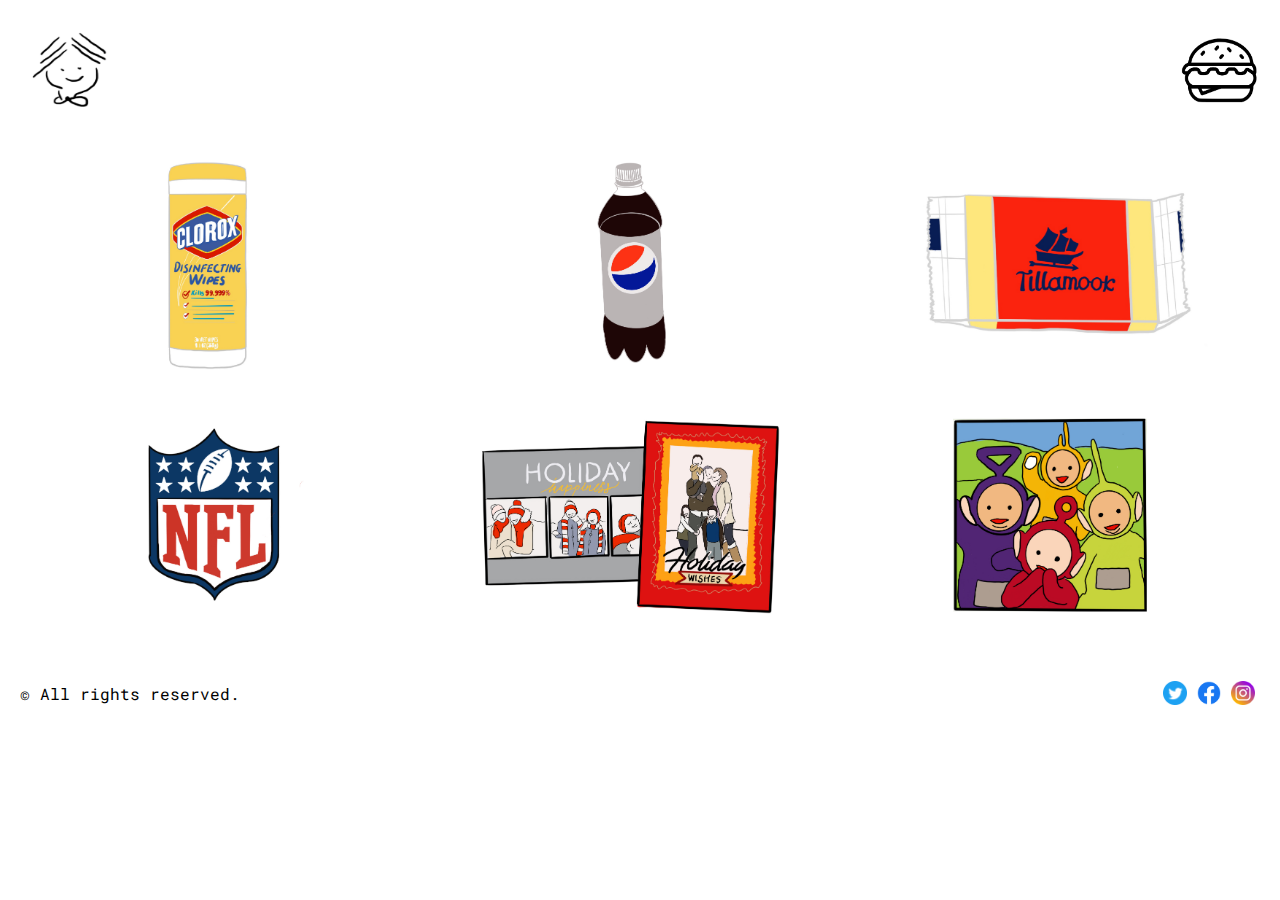
<file: index.html>
<!doctype html>
<html lang="en">

<head>
    <meta charset="utf-8">
    <title>Diary of a Visa Holder</title>
    <link rel="stylesheet" href="main.css">
</head>

<body>
    <nav>
        <ul>
            <li><a href="index.html">DIARY</a></li>
        </ul>
        <a href="#" class="js-close-menu">X</a>
    </nav>

    <header>
        <a href="index.html">
            <img src="image/logo.jpg" width="100" height="80" alt="main_page">
        <a href="menu.html">
            <img class="js-show-menu" src="image/hamberger-08.jpg" width="80" height="80">
        </a>
    </header>

    <main>
        <div class="photo-gallery">
            <a href="diary_1.html">
                <img src="image/ARTWORK-02.jpg" alt="Clorox">
                <aside><span>01/22/20</span></aside>
            </a
            ><a href="diary_2.html">
                <img src="image/ARTWORK-03.jpg"  alt="Diet Pepsi">
                <aside><span>01/24/20</span></aside>
            </a
            ><a href="diary_3.html">
                <img src="image/ARTWORK-04.jpg" alt="Tillamook">
                <aside><span>01/26/20</span></aside>
            </a
            ><a href="diary_4.html">
                <img src="image/ARTWORK-05.jpg" alt="NFL logo">
                <aside><span>02/02/20</span></aside>
            </a
            ><a href="diary_5.html">
                <img src="image/ARTWORK-06.jpg" alt="Holiday Cards">
                <aside><span>02/05/20</span></aside>
            </a
            ><a href="diary_6.html">
                <img src="image/ARTWORK-07.jpg" alt="Tellitubbies">
                <aside><span>02/07/20</span></aside>
            </a
            >
        </div>
    </main>

    <footer>
        <p>© All rights reserved.</p>
        <ul class="icons">
            <li>
                <a href="https://twitter.com/diaryofhahn"><img src="image/social/twitter.png" alt="Twitter"></a>
            </li
            ><li>
                <a href="https://www.facebook.com/Diary-of-a-Visa-Holder-102202381363199"><img src="image/social/facebook.png" alt="Facebook"></a>
            </li
            ><li>
                <a href="https://www.instagram.com/diaryofavisaholder"><img src="image/social/instagram.png" alt="Instagram"></a>
            </li>
        </ul>
    </footer>

    <script>
        document.querySelector('.js-show-menu').addEventListener('click', function(event) {
            event.preventDefault();
            document.body.classList.add('is-showing-menu');
        });

        document.querySelector('.js-close-menu').addEventListener('click', function(event) {
            event.preventDefault();
            document.body.classList.remove('is-showing-menu');
        });
    </script>
</body>

</html>
</file>
<file: main.css>
@import url('https://fonts.googleapis.com/css?family=Indie+Flower|Roboto+Mono&display=swap');

/* Reset */

html, body, div, span, applet, object, iframe,
h1, h2, h3, h4, h5, h6, p, blockquote, pre,
a, abbr, acronym, address, big, cite, code,
del, dfn, em, img, ins, kbd, q, s, samp,
small, strike, strong, sub, sup, tt, var,
b, u, i, center,
dl, dt, dd, ol, ul, li,
fieldset, form, label, legend,
table, caption, tbody, tfoot, thead, tr, th, td,
article, aside, canvas, details, embed,
figure, figcaption, footer, header, hgroup,
menu, nav, output, ruby, section, summary,
time, mark, audio, video {
	margin: 0;
	padding: 0;
	border: 0;
	font-size: 100%;
	font: inherit;
	vertical-align: baseline;
}
/* HTML5 display-role reset for older browsers */
article, aside, details, figcaption, figure,
footer, header, hgroup, menu, nav, section {
	display: block;
}
body {
	line-height: 1;
}
ol, ul {
	list-style: none;
}
blockquote, q {
	quotes: none;
}
blockquote:before, blockquote:after,
q:before, q:after {
	content: '';
	content: none;
}
table {
	border-collapse: collapse;
	border-spacing: 0;
}

/* Everything */

* {
    box-sizing: border-box;
}

body {
    margin: 0;
    font-family: 'Roboto Mono', monospace;
}

a {
    text-decoration: none;
    color:black;
}

/* Nav */
nav {
    display: none;
    justify-content: space-between;
    padding: 40px;
    position: fixed;
    top: 0;
    left: 0;
    width: 100%;
    height: 100%;
    background: #fff;
    z-index: 1;
    font: 400 90px/1.5 'Roboto Mono', monospace;
    letter-spacing: 30px;
}

@media all and (max-width: 700px) {
    nav {
        font-size: 60px;
    }
}

@media all and (max-width: 500px) {
    nav {
        font-size: 35px;
        letter-spacing: 20px;
    }
}

nav a:hover, a.active {
	text-decoration: none;
 	color: goldenrod;
}

/* JavaScript */

body.is-showing-menu nav {
    display: flex;
}

/* Header */

header {
    display: flex;
    padding: 30px 20px;
    justify-content: space-between;
}

header h1 {
    font: 60px/1 'Indie Flower', cursive;
    text-align: center;
    padding: 10px;
}

@media all and (max-width: 600px) {
    header h1 {
        font-size: 15px;
        padding: 34px 6px 0px 3px;
    }
}

@media all and (max-width: 500px) {
    header h1 {
        font-size: 25px;
    }
}

/* Main content */

.photo-gallery a {
    color: #fff;
    display: inline-block;
    font-family: 'Roboto Mono', monospace;
    font-size: 24px;
    position: relative;
    width: 33%;
}

.photo-gallery img {
    width: 100%;
}

.photo-gallery span {
    display: none;
    position: absolute;
    left: 50%;
    top: 50%;
    transform: translateX(-50%) translateY(-50%);
}

.photo-gallery a:hover span {
    display: block;
}

.photo-gallery a aside::before {
    content: "";
    position: absolute;
    width: 90%;
    height: 90%;
    top: 5%;
    left: 5%;
}

.photo-gallery a:hover aside::before {
    display: block;
    background: rgba(0,0,0,0.4);
    content: "";
}

.plain-post, .diary-post {
    margin: 0 auto;
    width: 80%;
    max-width: 850px;
    padding: 0 20px;
}

.diary-post {
    background: -webkit-gradient(linear, 0 0, 0 100%, from(#d9eaf3), color-stop(4%, #fff)) 0 4px;
    background-size: 100% 45px;
    box-shadow: 0 1px 2px rgba(0,0,0,0.07);
}

.plain-post h1, .diary-post h1 {
    font: 700 38px 'Roboto Mono', monospace;
    margin-bottom: 5px;
    text-align: center;
}

.plain-post h1 {
    margin-bottom: 10px;
}

.plain-post p, .diary-post p {
    font: 30px/1.5 'Indie Flower', cursive;
}

.plain-post img, .diary-post img {
    display: block;
    margin: 0 auto;
    width: 100%;
}

.diary-post img {
    height: 445px;
    width: unset;
}

@media all and (max-width: 500px) {
    .plain-post, .diary-post {
        width: 100%;
    }

    .diary-post {
        background-size: 100% 30px;
    }

    .plain-post h1, .diary-post h1 {
        font-size: 30px;
    }

    .plain-post p, .diary-post p {
        font-size: 20px;
    }

    .diary-post img {
        width: 100%;
        height: auto;
    }

    .photo-gallery a {
        display: block;
        width: 100%;
    }
}

/* Footer */

footer {
    align-items: center;
    display: flex;
    font-family: 'Roboto Mono', monospace;
    padding: 40px 20px;
    justify-content: space-between;
}

.icons li {
    display: inline-block;
}

.icons-contact {
    margin: 20px 0;
    display: flex;
    align-items: center;
    justify-content: center;
}

.icons img {
    margin: 0 5px;
    width: 24px;
}

.icons-contact img {
    width: 50px;
}

/* Circle */

.plain-post .img-circle-mask {
    clip-path: circle(37% at 42%);
    -webkit-clip-path: circle(37% at 42%);
    shape-outside: circle(50% at 40%);
    float: left;
    width: 40%;

}

.clearfix::after {
    content: "";
    display: block;
    clear: both;
}
</file>
